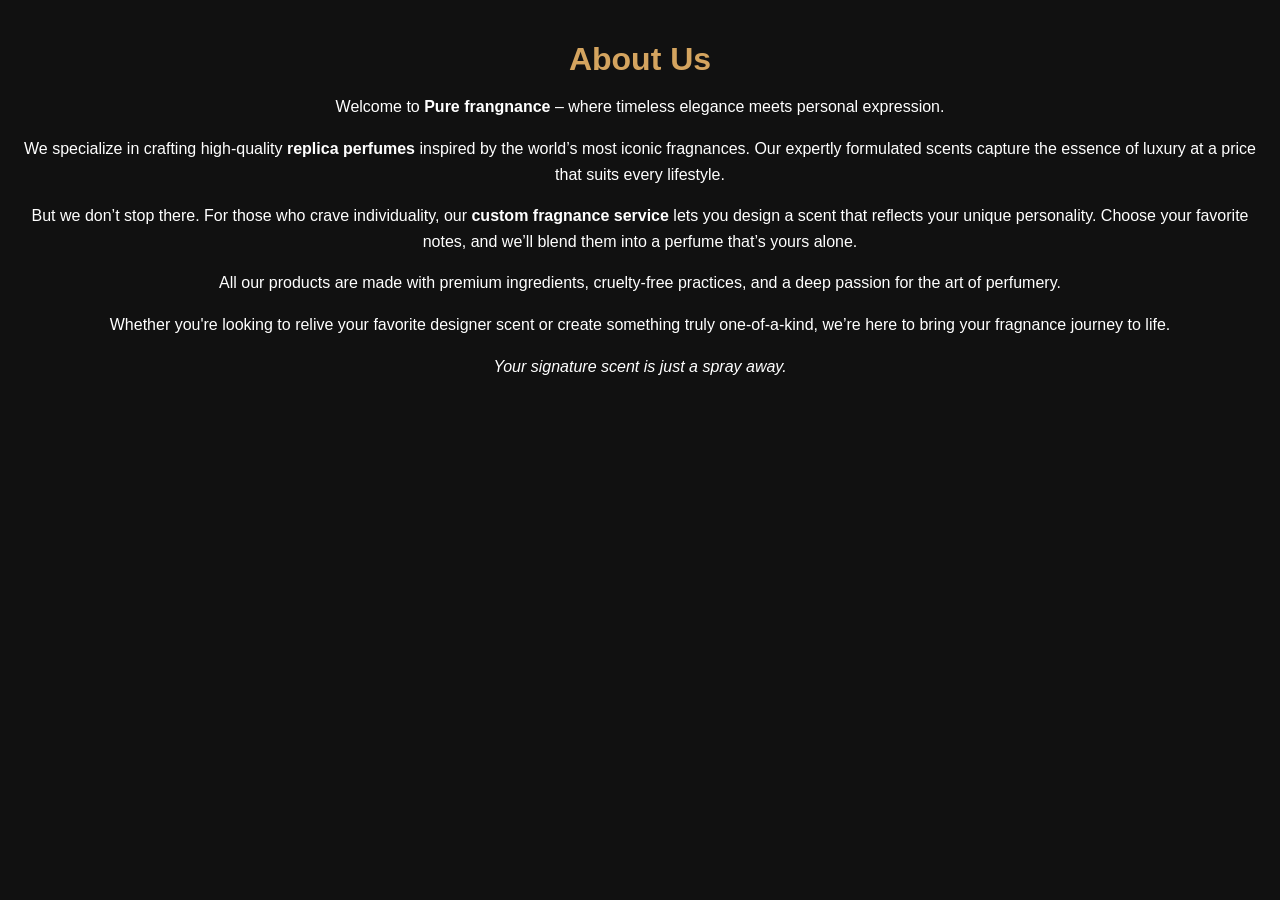
<file: about.html>
<!DOCTYPE html>
<html lang="en">
<head>
  <meta charset="UTF-8">
  <meta name="viewport" content="width=device-width, initial-scale=1.0">
  <title>About Us</title>
  <link rel="icon" href="favico.png" type="image/png">
  <link rel="stylesheet" href="style.css">
</head>
<h1>About Us</h1>
  <p>
    Welcome to <strong>Pure frangnance</strong> – where timeless elegance meets personal expression.
  </p>

  <p>
    We specialize in crafting high-quality <strong>replica perfumes</strong> inspired by the world’s most iconic fragnances. Our expertly formulated scents capture the essence of luxury at a price that suits every lifestyle.
  </p>

  <p>
    But we don’t stop there. For those who crave individuality, our <strong>custom fragnance service</strong> lets you design a scent that reflects your unique personality. Choose your favorite notes, and we’ll blend them into a perfume that’s yours alone.
  </p>

  <p>
    All our products are made with premium ingredients, cruelty-free practices, and a deep passion for the art of perfumery.
  </p>

  <p>
    Whether you're looking to relive your favorite designer scent or create something truly one-of-a-kind, we’re here to bring your fragnance journey to life.
  </p>

  <p>
    <em>Your signature scent is just a spray away.</em>
  </p>
</body>
</html>
</file>
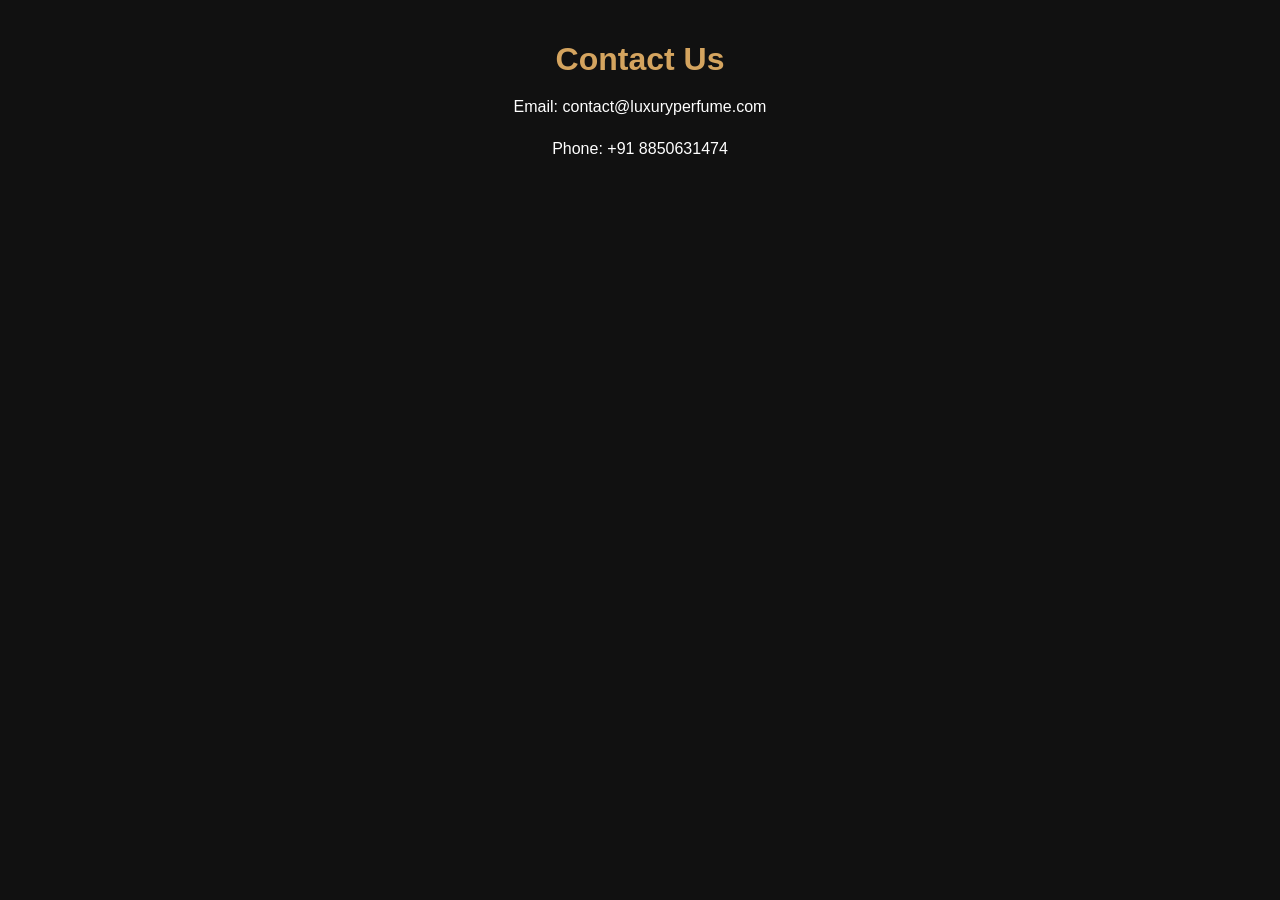
<file: contact.html>
<!DOCTYPE html>
<html lang="en">
<head>
  <meta charset="UTF-8">
  <meta name="viewport" content="width=device-width, initial-scale=1.0">
  <title>Contact Us</title>
  <link rel="icon" href="favico.png" type="image/png">
  <link rel="stylesheet" href="style.css">
</head>
<body>
  <h1>Contact Us</h1>
  <p>Email: contact@luxuryperfume.com</p>
  <p>Phone: +91 8850631474</p>
</body>
</html>
</file>
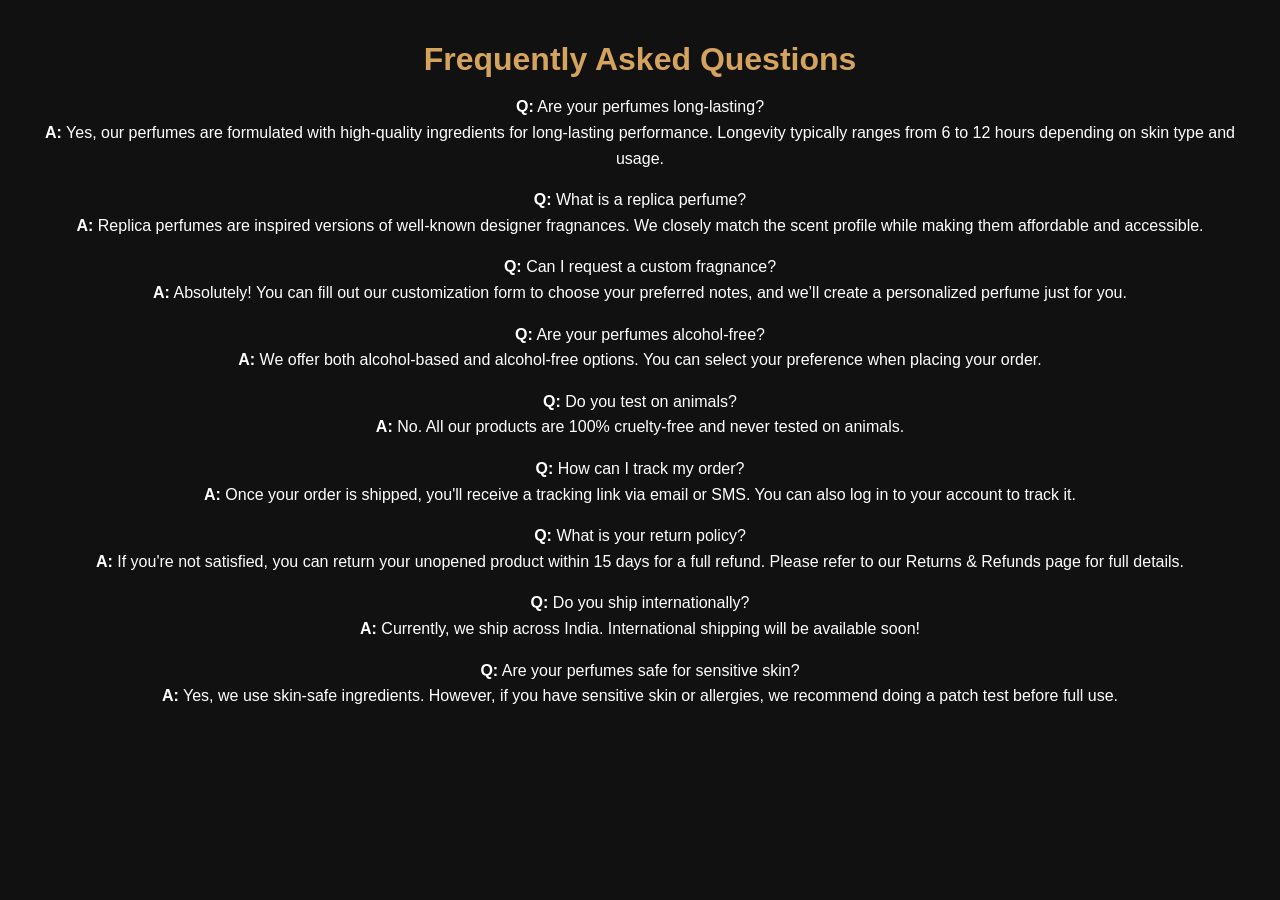
<file: faq.html>
<!DOCTYPE html>
<html lang="en">
<head>
  <meta charset="UTF-8">
  <meta name="viewport" content="width=device-width, initial-scale=1.0">
  <title>FAQ</title>
  <link rel="icon" href="favico.png" type="image/png">
  <link rel="stylesheet" href="style.css">
</head>
<body>
    <h1>Frequently Asked Questions</h1>

    <p><strong>Q:</strong> Are your perfumes long-lasting?<br>
       <strong>A:</strong> Yes, our perfumes are formulated with high-quality ingredients for long-lasting performance. Longevity typically ranges from 6 to 12 hours depending on skin type and usage.</p>
  
    <p><strong>Q:</strong> What is a replica perfume?<br>
       <strong>A:</strong> Replica perfumes are inspired versions of well-known designer fragnances. We closely match the scent profile while making them affordable and accessible.</p>
  
    <p><strong>Q:</strong> Can I request a custom fragnance?<br>
       <strong>A:</strong> Absolutely! You can fill out our customization form to choose your preferred notes, and we’ll create a personalized perfume just for you.</p>
  
    <p><strong>Q:</strong> Are your perfumes alcohol-free?<br>
       <strong>A:</strong> We offer both alcohol-based and alcohol-free options. You can select your preference when placing your order.</p>
  
    <p><strong>Q:</strong> Do you test on animals?<br>
       <strong>A:</strong> No. All our products are 100% cruelty-free and never tested on animals.</p>
  
    <p><strong>Q:</strong> How can I track my order?<br>
       <strong>A:</strong> Once your order is shipped, you'll receive a tracking link via email or SMS. You can also log in to your account to track it.</p>
  
    <p><strong>Q:</strong> What is your return policy?<br>
       <strong>A:</strong> If you're not satisfied, you can return your unopened product within 15 days for a full refund. Please refer to our Returns & Refunds page for full details.</p>
  
    <p><strong>Q:</strong> Do you ship internationally?<br>
       <strong>A:</strong> Currently, we ship across India. International shipping will be available soon!</p>
  
    <p><strong>Q:</strong> Are your perfumes safe for sensitive skin?<br>
       <strong>A:</strong> Yes, we use skin-safe ingredients. However, if you have sensitive skin or allergies, we recommend doing a patch test before full use.</p>
  
</body>
</html>
</file>
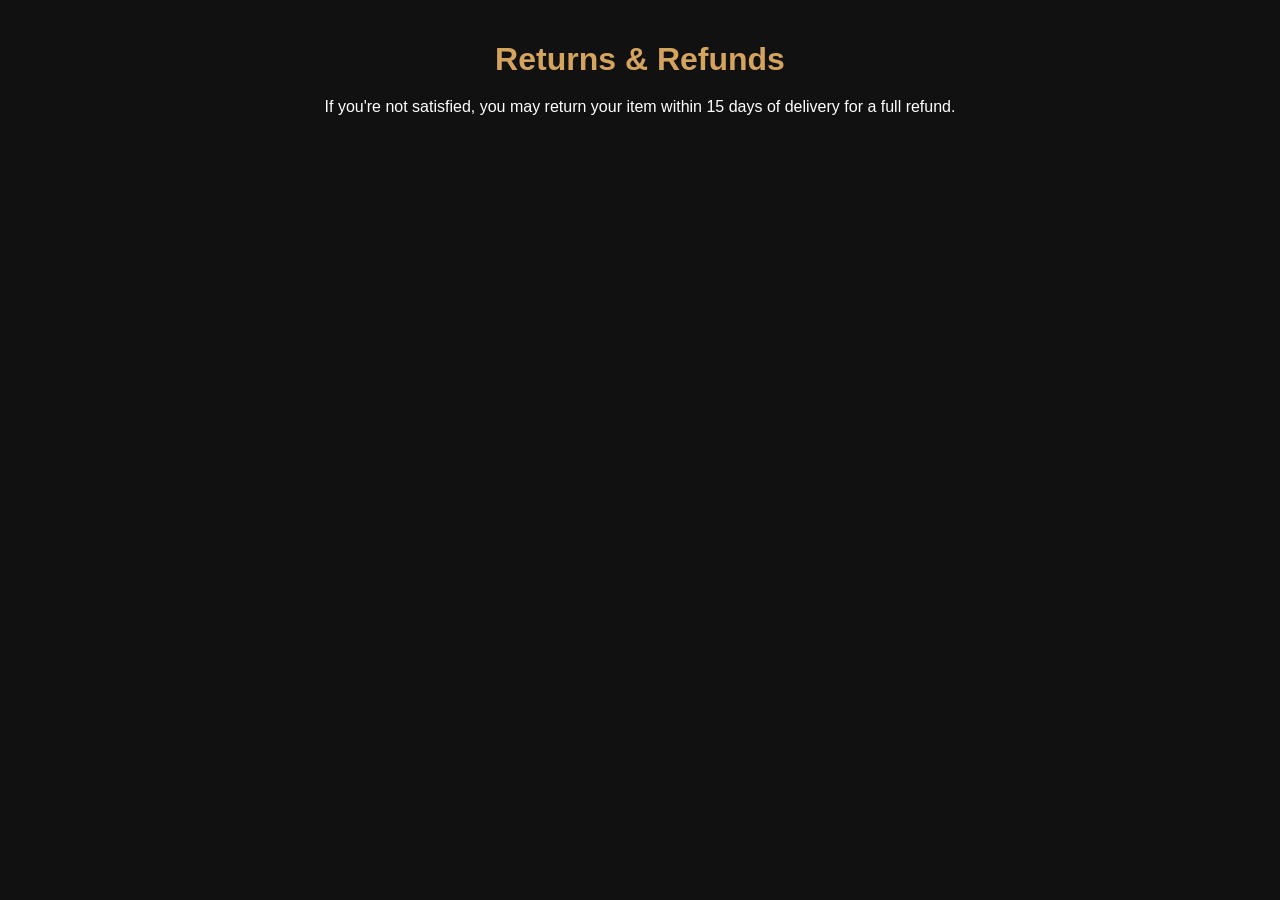
<file: returns.html>
<!DOCTYPE html>
<html lang="en">
<head>
  <meta charset="UTF-8">
  <meta name="viewport" content="width=device-width, initial-scale=1.0">
  <title>Returns & Refunds</title>
  <link rel="icon" href="favico.png" type="image/png">
  <link rel="stylesheet" href="style.css">
</head>
<body>
  <h1>Returns & Refunds</h1>
  <p>If you're not satisfied, you may return your item within 15 days of delivery for a full refund.</p>
</body>
</html>
</file>
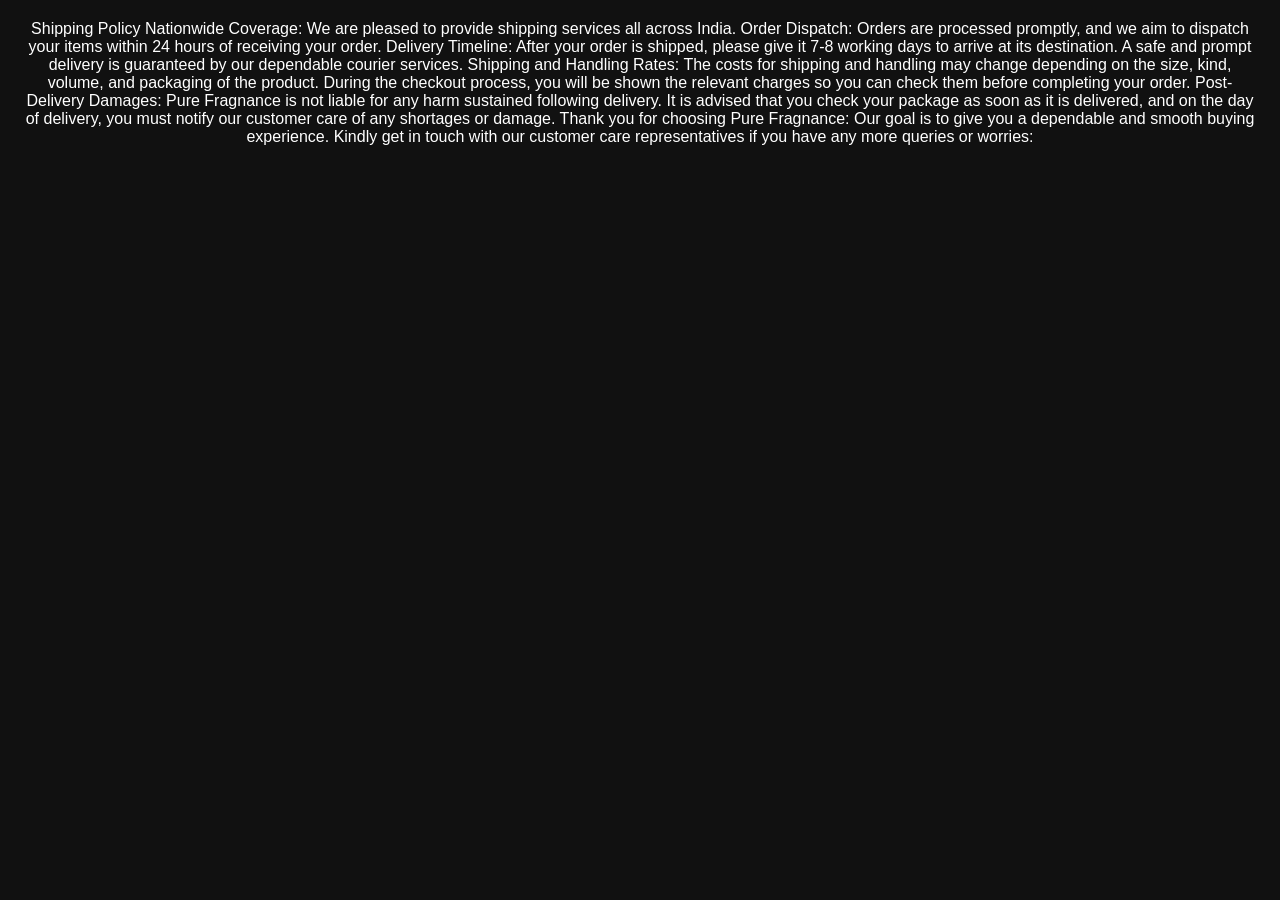
<file: shipping.html>
<!DOCTYPE html>
<html lang="en">
<head>
  <meta charset="UTF-8">
  <meta name="viewport" content="width=device-width, initial-scale=1.0">
  <title>Shipping Policy</title>
  <link rel="icon" href="favico.png" type="image/png">
  <link rel="stylesheet" href="style.css">
</head>
<body>
    Shipping Policy
    Nationwide Coverage:
    
     We are pleased to provide shipping services all across India.
    
    Order Dispatch:
    
    Orders are processed promptly, and we aim to dispatch your items within 24 hours of receiving your order.
    
    Delivery Timeline:
    
    After your order is shipped, please give it 7-8 working days to arrive at its destination. A safe and prompt delivery is guaranteed by our dependable courier services.
    
    Shipping and Handling Rates:
    
    The costs for shipping and handling may change depending on the size, kind, volume, and packaging of the product. During the checkout process, you will be shown the relevant charges so you can check them before completing your order.
    
    Post-Delivery Damages:
    
     Pure Fragnance is not liable for any harm sustained following delivery. It is advised that you check your package as soon as it is delivered, and on the day of delivery, you must notify our customer care of any shortages or damage.
    
    Thank you for choosing Pure Fragnance:
    Our goal is to give you a dependable and smooth buying experience. Kindly get in touch with our customer care representatives if you have any more queries or worries: 
</body>
</html>
</file>
<file: style.css>
/* styles.css */

body {
    font-family: Arial, sans-serif;
    background-color: #111;
    color: #fff;
    margin: 0;
    padding: 20px;
    text-align: center;
  }
  
  h1 {
    color: #d4a45f;
    margin-bottom: 10px;
  }
  
  p {
    line-height: 1.6;
  }
  
  a {
    color: #d4a45f;
    text-decoration: none;
  }
  
  a:hover {
    text-decoration: underline;
  }
</file>
